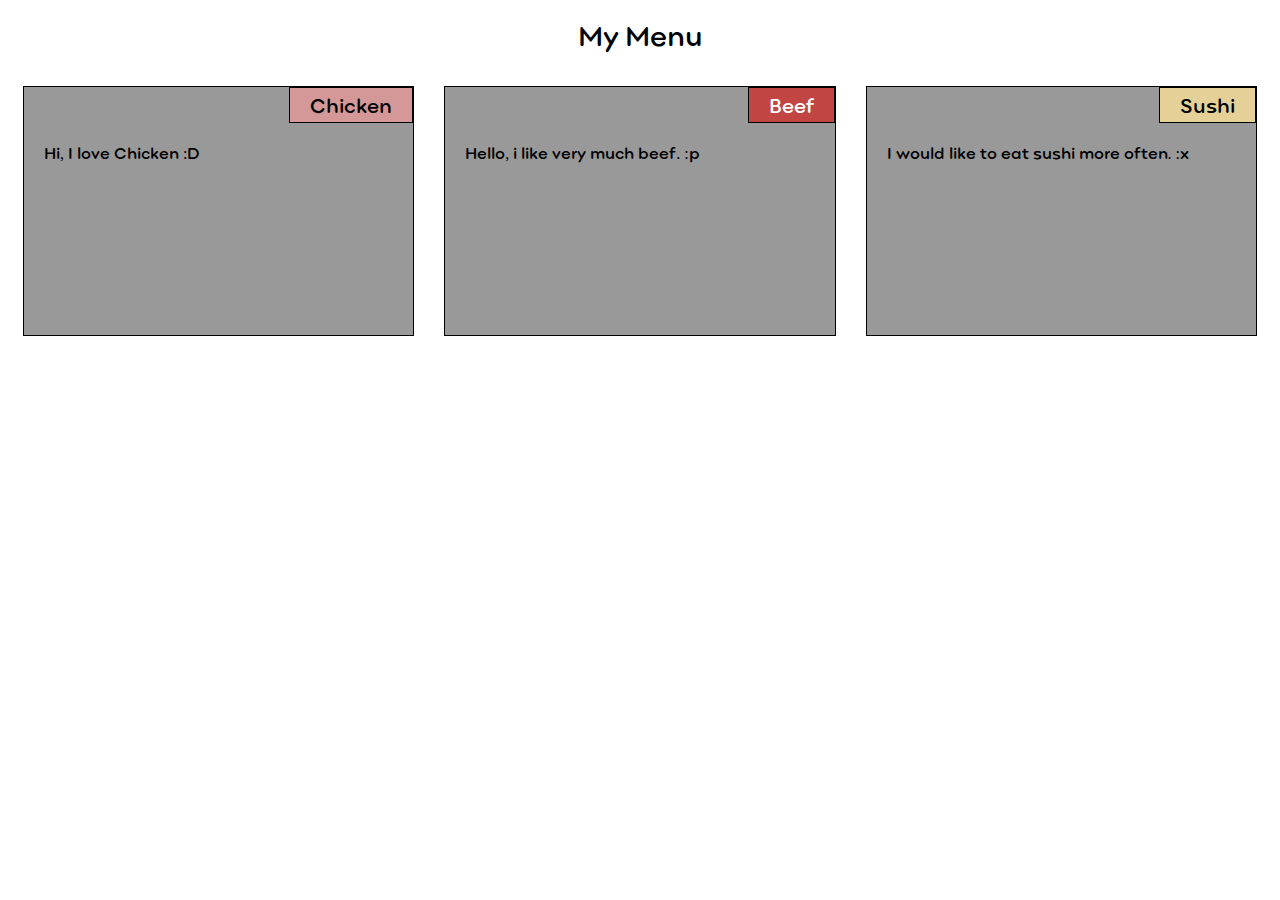
<file: index.html>
<!DOCTYPE html>
<html>

<head>
    <meta charset="utf-8" />
    <meta http-equiv="X-UA-Compatible" content="IE=edge">
    <title>My Menu</title>
    <meta name="viewport" content="width=device-width, initial-scale=1">
    <link rel="icon" href="favicon.png" type="image/gif" sizes="16x16">
    <link rel="stylesheet" href="css/main.css" />
</head>

<body>
    <h1>My Menu</h1>

    <div class="col-lg-4 col-md-6 col-sm-12">
        <section>
            <h2 id="chicken">Chicken</h2>
            <p>Hi, I love Chicken :D</p>
        </section>
    </div>

    <div class="col-lg-4 col-md-6 col-sm-12">
        <section>
            <h2 id="beef">Beef</h2>
            <p>Hello, i like very much beef. :p</p>
        </section>
    </div>

    <div class="col-lg-4 col-md-12 col-sm-12">
        <section>
            <h2 id="sushi">Sushi</h2>
            <p>I would like to eat sushi more often. :x</p>
        </section>
    </div>
</body>
</html>
</file>
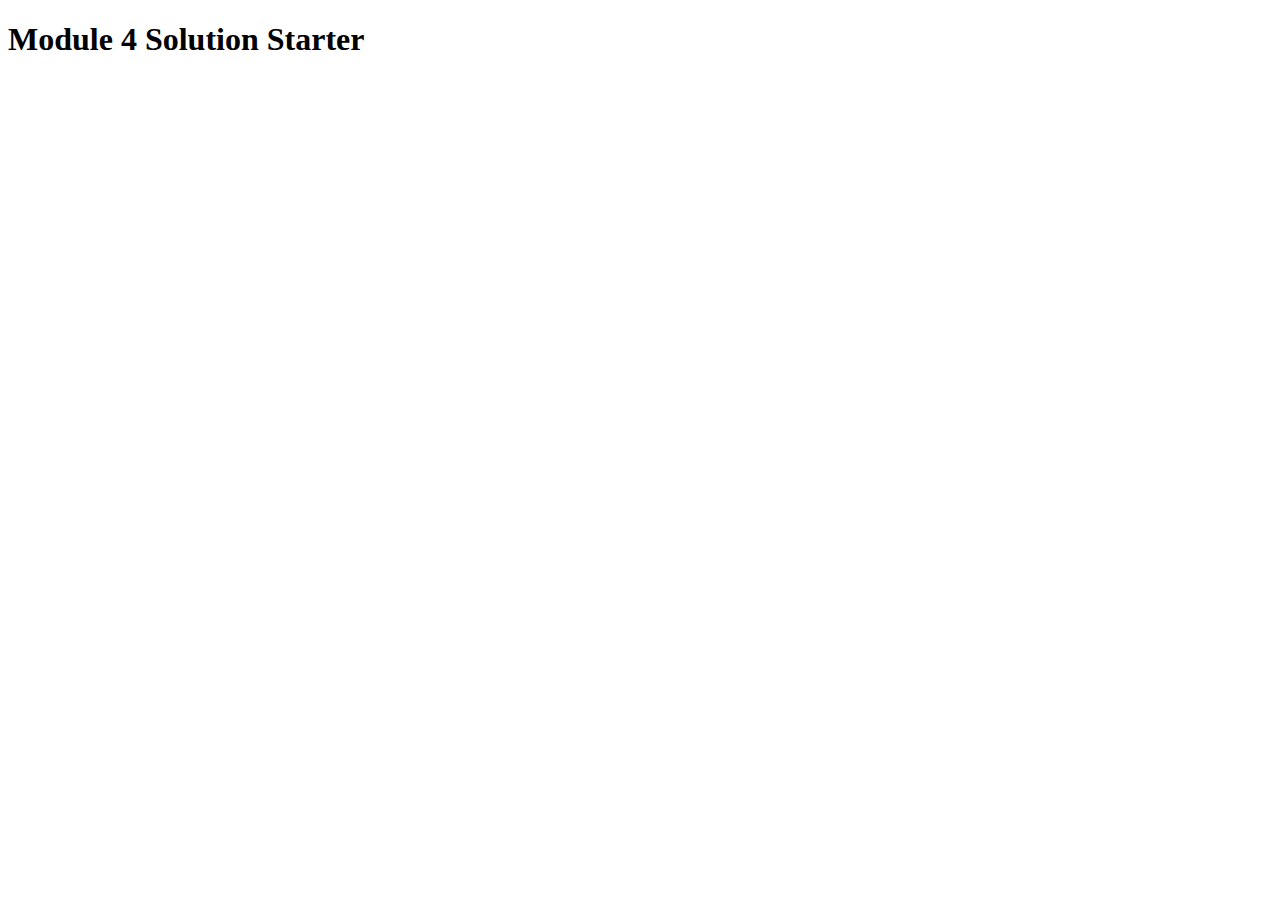
<file: module4-solution/index.html>
<!DOCTYPE html>
<html>
<head>
  <meta charset="utf-8">
  <title>Module 4 Solution Starter</title>
  <script>
    var names = []; 
  </script>
  <script src="SpeakHello.js"></script>
  <script src="SpeakGoodBye.js"></script>
  <script src="script.js"></script>
</head>
<body>
  <h1>Module 4 Solution Starter</h1>
</body>
</html>
</file>
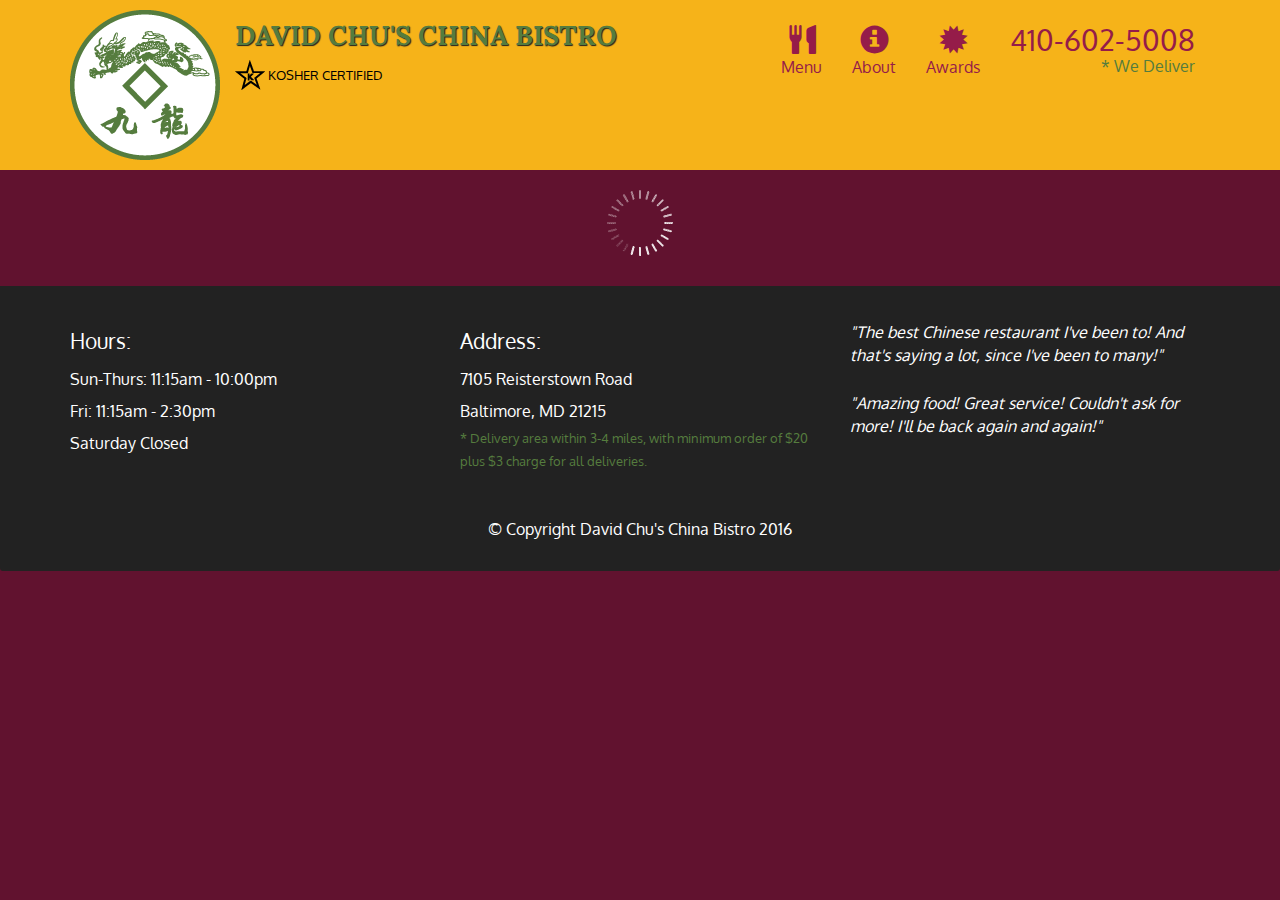
<file: module5-solution/index.html>
<!doctype html>
<html lang="en">
  <head>
    <meta charset="utf-8">
    <meta http-equiv="X-UA-Compatible" content="IE=edge">
    <meta name="viewport" content="width=device-width, initial-scale=1">
    <title>David Chu's China Bistro</title>
    <link rel="stylesheet" href="css/bootstrap.min.css">
    <link rel="stylesheet" href="css/styles.css">
    <link href='https://fonts.googleapis.com/css?family=Oxygen:400,300,700' rel='stylesheet' type='text/css'>
    <link href='https://fonts.googleapis.com/css?family=Lora' rel='stylesheet' type='text/css'>
  </head>
<body>
  <header>
    <nav id="header-nav" class="navbar navbar-default">
      <div class="container">
        <div class="navbar-header">
          <a href="index.html" class="pull-left visible-md visible-lg">
            <div id="logo-img" alt="Logo image"></div>
          </a>

          <div class="navbar-brand">
            <a href="index.html"><h1>David Chu's China Bistro</h1></a>
            <p>
              <img src="images/star-k-logo.png" alt="Kosher certification">
              <span>Kosher Certified</span>
            </p>
          </div>

          <button id="navbarToggle" type="button" class="navbar-toggle collapsed" data-toggle="collapse" data-target="#collapsable-nav" aria-expanded="false">
            <span class="sr-only">Toggle navigation</span>
            <span class="icon-bar"></span>
            <span class="icon-bar"></span>
            <span class="icon-bar"></span>
          </button>
        </div>
        
        <div id="collapsable-nav" class="collapse navbar-collapse">
           <ul id="nav-list" class="nav navbar-nav navbar-right">
            <li id="navHomeButton" class="visible-xs active">
              <a href="index.html">
                <span class="glyphicon glyphicon-home"></span> Home</a>
            </li>
            <li id="navMenuButton">
              <a href="#" onclick="$dc.loadMenuCategories();">
                <span class="glyphicon glyphicon-cutlery"></span><br class="hidden-xs"> Menu</a>
            </li>
            <li>
              <a href="#">
                <span class="glyphicon glyphicon-info-sign"></span><br class="hidden-xs"> About</a>
            </li>
            <li>
              <a href="#">
                <span class="glyphicon glyphicon-certificate"></span><br class="hidden-xs"> Awards</a>
            </li>
            <li id="phone" class="hidden-xs">
              <a href="tel:410-602-5008">
                <span>410-602-5008</span></a><div>* We Deliver</div>
            </li>
          </ul><!-- #nav-list -->
        </div><!-- .collapse .navbar-collapse -->
      </div><!-- .container -->
    </nav><!-- #header-nav -->
  </header>

  <div id="call-btn" class="visible-xs">
    <a class="btn" href="tel:410-602-5008">
    <span class="glyphicon glyphicon-earphone"></span>
    410-602-5008
    </a>
  </div>
  <div id="xs-deliver" class="text-center visible-xs">* We Deliver</div>

  <div id="main-content" class="container"></div>

  <footer class="panel-footer">
    <div class="container">
      <div class="row">
        <section id="hours" class="col-sm-4">
          <span>Hours:</span><br>
          Sun-Thurs: 11:15am - 10:00pm<br>
          Fri: 11:15am - 2:30pm<br>
          Saturday Closed
          <hr class="visible-xs">
        </section>
        <section id="address" class="col-sm-4">
          <span>Address:</span><br>
          7105 Reisterstown Road<br>
          Baltimore, MD 21215
          <p>* Delivery area within 3-4 miles, with minimum order of $20 plus $3 charge for all deliveries.</p>
          <hr class="visible-xs">
        </section>
        <section id="testimonials" class="col-sm-4">
          <p>"The best Chinese restaurant I've been to! And that's saying a lot, since I've been to many!"</p>
          <p>"Amazing food! Great service! Couldn't ask for more! I'll be back again and again!"</p>
        </section>
      </div>
      <div class="text-center">&copy; Copyright David Chu's China Bistro 2016</div>
    </div>
  </footer>

  <!-- jQuery (Bootstrap JS plugins depend on it) -->
  <script src="js/jquery-2.1.4.min.js"></script>
  <script src="js/bootstrap.min.js"></script>
  <script src="js/ajax-utils.js"></script>
  <script src="js/script.js"></script>
</body>
</html>
</file>
<file: css/main.css>
@font-face
{
  font-family: pointsoft;
  src: url("Point Soft Semi Bold.otf") ;
}
* {
    box-sizing: border-box;
}
h1{
	font-size: 175%;
    font-family: pointsoft;
    text-align: center;
}
section {
    border: 1px solid black;    
    background-color: #999999;
    height: 250px;
    overflow: auto;
}
h2 {
    float: right;
    border:1px solid black;
    font-family: pointsoft;
    font-size: 125%;
    padding: 5px 20px 5px 20px;
    margin-top: 0;
    margin-bottom: 20px;
}
p {
    clear: right;
    padding-left: 20px;
    font-family: pointsoft;
    width: 90%;
}
#chicken {
    background-color: #d59898;
}

#beef {
    background-color: #c14543;
    color: white;
}

#sushi {
    background-color: #e5d198;
}

/********** Desktop version **********/
@media (min-width: 992px) {
    .col-lg-1, .col-lg-2, .col-lg-3, .col-lg-4, .col-lg-5, .col-lg-6, .col-lg-7, .col-lg-8, .col-lg-9, .col-lg-10, .col-lg-11, .col-lg-12 {
      float: left;
      padding: 15px;
    }
    .col-lg-1 {
      width: 8.33%;
    }
    .col-lg-2 {
      width: 16.66%;
    }
    .col-lg-3 {
      width: 25%;
    }
    .col-lg-4 {
      width: 33.33%;
    }
    .col-lg-5 {
      width: 41.66%;
    }
    .col-lg-6 {
      width: 50%;
    }
    .col-lg-7 {
      width: 58.33%;
    }
    .col-lg-8 {
      width: 66.66%;
    }
    .col-lg-9 {
      width: 75%;
    }
    .col-lg-10 {
      width: 83.33%;
    }
    .col-lg-11 {
      width: 91.66%;
    }
    .col-lg-12 {
      width: 100%;
    }
  }
  
  /********** Tablet version **********/
  @media (min-width: 768px) and (max-width: 991px) {
    .col-md-1, .col-md-2, .col-md-3, .col-md-4, .col-md-5, .col-md-6, .col-md-7, .col-md-8, .col-md-9, .col-md-10, .col-md-11, .col-md-12 {
      float: left;
      padding: 15px;
    }
    .col-md-1 {
      width: 8.33%;
    }
    .col-md-2 {
      width: 16.66%;
    }
    .col-md-3 {
      width: 25%;
    }
    .col-md-4 {
      width: 33.33%;
    }
    .col-md-5 {
      width: 41.66%;
    }
    .col-md-6 {
      width: 50%;
    }
    .col-md-7 {
      width: 58.33%;
    }
    .col-md-8 {
      width: 66.66%;
    }
    .col-md-9 {
      width: 75%;
    }
    .col-md-10 {
      width: 83.33%;
    }
    .col-md-11 {
      width: 91.66%;
    }
    .col-md-12 {
      width: 100%;
    }
  }

  /********** Mobile version **********/
  @media (max-width: 767px) {
    .col-sm-1, .col-sm-2, .col-sm-3, .col-sm-4, .col-sm-5, .col-sm-6, .col-sm-7, .col-sm-8, .col-sm-9, .col-sm-10, .col-sm-11, .col-sm-12 {
      float: left;
      padding: 15px;
    }
    .col-sm-1 {
      width: 8.33%;
    }
    .col-sm-2 {
      width: 16.66%;
    }
    .col-sm-3 {
      width: 25%;
    }
    .col-sm-4 {
      width: 33.33%;
    }
    .col-sm-5 {
      width: 41.66%;
    }
    .col-sm-6 {
      width: 50%;
    }
    .col-sm-7 {
      width: 58.33%;
    }
    .col-sm-8 {
      width: 66.66%;
    }
    .col-sm-9 {
      width: 75%;
    }
    .col-sm-10 {
      width: 83.33%;
    }
    .col-sm-11 {
      width: 91.66%;
    }
    .col-sm-12 {
      width: 100%;
    }
  }
</file>
<file: module5-solution/css/styles.css>
body {
  font-size: 16px;
  color: #fff;
  background-color: #61122f;
  font-family: 'Oxygen', sans-serif;
}

/** HEADER **/
#header-nav {
  background-color: #f6b319;
  border-radius: 0;
  border: 0;
}

#logo-img {
  background: url('../images/restaurant-logo_large.png') no-repeat;
  width: 150px;
  height: 150px;
  margin: 10px 15px 10px 0;
}

.navbar-brand {
  padding-top: 25px;
}
.navbar-brand h1 { /* Restaurant name */
  font-family: 'Lora', serif;
  color: #557c3e;
  font-size: 1.5em;
  text-transform: uppercase;
  font-weight: bold;
  text-shadow: 1px 1px 1px #222;
  margin-top: 0;
  margin-bottom: 0;
  line-height: .75;
}
.navbar-brand a:hover, .navbar-brand a:focus {
  text-decoration: none;
}
.navbar-brand p { /* Kosher cert */
  color: #000;
  text-transform: uppercase;
  font-size: .7em;
  margin-top: 15px;
}
.navbar-brand p span { /* Star-K */
  vertical-align: middle;
}

#nav-list {
  margin-top: 10px;
}
#nav-list a {
  color: #951C49;
  text-align: center;
}
#nav-list a:hover {
  background: #E7E7E7;
}
#nav-list a span {
  font-size: 1.8em;
}

#phone {
  margin-top: 5px;
}
#phone a { /* Phone number */
  text-align: right;
  padding-bottom: 0;
}
#phone div { /* We Deliver */
  color: #557c3e;
  text-align: right;
  padding-right: 15px;
}

.navbar-header button.navbar-toggle, .navbar-header .icon-bar {
  border: 1px solid #61122f;
}
.navbar-header button.navbar-toggle {
  clear: both;
  margin-top: -30px;
}
/* END HEADER */

/* FOOTER */
.panel-footer {
  margin-top: 30px;
  padding-top: 35px;
  padding-bottom: 30px;
  background-color: #222;
  border-top: 0;
}
.panel-footer div.row {
  margin-bottom: 35px;
}
#hours, #address {
  line-height: 2;
}
#hours > span, #address > span {
  font-size: 1.3em;
}
#address p {
  color: #557c3e;
  font-size: .8em;
  line-height: 1.8;
}
#testimonials {
  font-style: italic;
}
#testimonials p:nth-child(2) {
  margin-top: 25px;
}
/* END FOOTER */



/* HOME PAGE */
.container .jumbotron {
  box-shadow: 0 0 50px #3F0C1F;
  border: 2px solid #3F0C1F;
}

#menu-tile, #specials-tile, #map-tile {
  height: 250px;
  width: 100%;
  margin-bottom: 15px;
  position: relative;
  border: 2px solid #3F0C1F;
  overflow: hidden;
}
#menu-tile:hover, #specials-tile:hover, #map-tile:hover {
  box-shadow: 0 1px 5px 1px #cccccc;
}
#menu-tile {
  background: url('../images/menu-tile.jpg') no-repeat;
  background-position: center;
}
#specials-tile {
  background: url('../images/specials-tile.jpg') no-repeat;
  background-position: center;
}
#menu-tile span, #specials-tile span, #map-tile span {
  position: absolute;
  bottom: 0;
  right: 0;
  width: 100%;
  text-align: center;
  font-size: 1.6em;
  text-transform: uppercase;
  background-color: #000;
  color: #fff;
  opacity: .8;
}
/* END HOME PAGE */

/* MENU CATEGORIES PAGE */
.category-tile { 
  position: relative;
  border: 2px solid #3F0C1F;
  overflow: hidden;
  width: 200px;
  height: 200px;
  margin: 0 auto 15px;
}
.category-tile span {
  position: absolute;
  bottom: 0;
  right: 0;
  width: 100%;
  text-align: center;
  font-size: 1.2em;
  text-transform: uppercase;
  background-color: #000;
  color: #fff;
  opacity: .8;
}
.category-tile:hover {
  box-shadow: 0 1px 5px 1px #cccccc;
}

#menu-categories-title + div {
  margin-bottom: 50px;
}
/* END MENU CATEGORIES PAGE */

/* SINGLE CATEGORY PAGE */
.menu-item-tile {
  margin-bottom: 25px;
}
.menu-item-tile hr {
  width: 80%;
}
.menu-item-tile .menu-item-price {
  font-size: 1.1em;
  text-align: right;
  margin-top: -15px;
  margin-right: -15px;
}
.menu-item-tile .menu-item-price span {
  font-size: .6em;
}
.menu-item-photo {
  position: relative;
  border: 2px solid #3F0C1F; 
  overflow: hidden;
  padding: 0;
  margin-right: -15px;
  margin-left: auto;
  margin-bottom: 20px;
  max-width: 250px;
}
.menu-item-photo div {
  position: absolute;
  bottom: 0;
  right: 0;
  width: 80px;
  background-color: #557c3e;
  text-align: center;
}
.menu-item-description {
  padding-right: 30px;
}
h3.menu-item-title {
  margin: 0 0 10px;
}
.menu-item-details {
  font-size: .9em;
  font-style: italic;
}
/* END SINGLE CATEGORY PAGE */


/********** Large devices only **********/
@media (min-width: 1200px) {
  .container .jumbotron {
    background: url('../images/jumbotron_1200.jpg') no-repeat;
    height: 675px;
  }
}

/********** Medium devices only **********/
@media (min-width: 992px) and (max-width: 1199px) {
  /* Header */
  #logo-img {
    background: url('../images/restaurant-logo_medium.png') no-repeat;
    width: 100px;
    height: 100px;
    margin: 5px 5px 5px 0;
  }
  /* End Header */

  /* Home Page */
  .container .jumbotron {
    background: url('../images/jumbotron_992.jpg') no-repeat;
    height: 558px;
  }
  /* End Home Page */
}

/********** Small devices only **********/
@media (min-width: 768px) and (max-width: 991px) {
  /* Home Page */
  .container .jumbotron {
    background: url('../images/jumbotron_768.jpg') no-repeat;
    height: 432px;
  }
  /* End Home Page */
}

/********** Extra small devices only **********/
@media (max-width: 767px) {
  /* Header */
  .navbar-brand {
    padding-top: 10px;
    height: 80px;
  }
  .navbar-brand h1 { /* Restaurant name */
    padding-top: 10px;
    font-size: 5vw; /* 1vw = 1% of viewport width */
  }
  .navbar-brand p { /* Kosher cert */
    font-size: .6em;
    margin-top: 12px;
  }
  .navbar-brand p img { /* Star-K */
    height: 20px;
  }

  #collapsable-nav a { /* Collapsed nav menu text */
    font-size: 1.2em;
  }
  #collapsable-nav a span { /* Collapsed nav menu glyph */
    font-size: 1em;
    margin-right: 5px;
  }

  #call-btn > a {
    font-size: 1.5em;
    display: block;
    margin: 0 20px;
    padding: 10px;
    border: 2px solid #fff;
    background-color: #f6b319;
    color: #951c49;
  }
  #xs-deliver {
    margin-top: 5px;
    font-size: .7em;
    letter-spacing: .1em;
    text-transform: uppercase;
  }
  /* End Header */

  /* Footer */
  .panel-footer section {
    margin-bottom: 30px;
    text-align: center;
  }
  .panel-footer section:nth-child(3) {
    margin-bottom: 0; /* margin already exists on the whole row */
  }
  .panel-footer section hr {
    width: 50%;
  }
  /* End Footer */

  /* Home Page */
  .container .jumbotron {
    margin-top: 30px;
    padding: 0;
  }
  #menu-tile, #specials-tile {
    width: 360px;
    margin: 0 auto 15px;
  }

  .menu-item-photo {
    margin-right: auto;
  }
  .menu-item-tile .menu-item-price {
    text-align: center;
  }
  .menu-item-description {
    text-align: center;;
  }
}


/********** Super extra small devices Only :-) (e.g., iPhone 4) **********/
@media (max-width: 479px) {
  /* Header */
  .navbar-brand h1 { /* Restaurant name */
    padding-top: 5px;
    font-size: 6vw;
  }
  /* End Header */
  
  /* Home page */
  #menu-tile, #specials-tile {
    width: 280px;
    margin: 0 auto 15px;
  }

  .col-xxs-12 {
    position: relative;
    min-height: 1px;
    padding-right: 15px;
    padding-left: 15px;
    float: left;
    width: 100%;
  }
}
</file>
